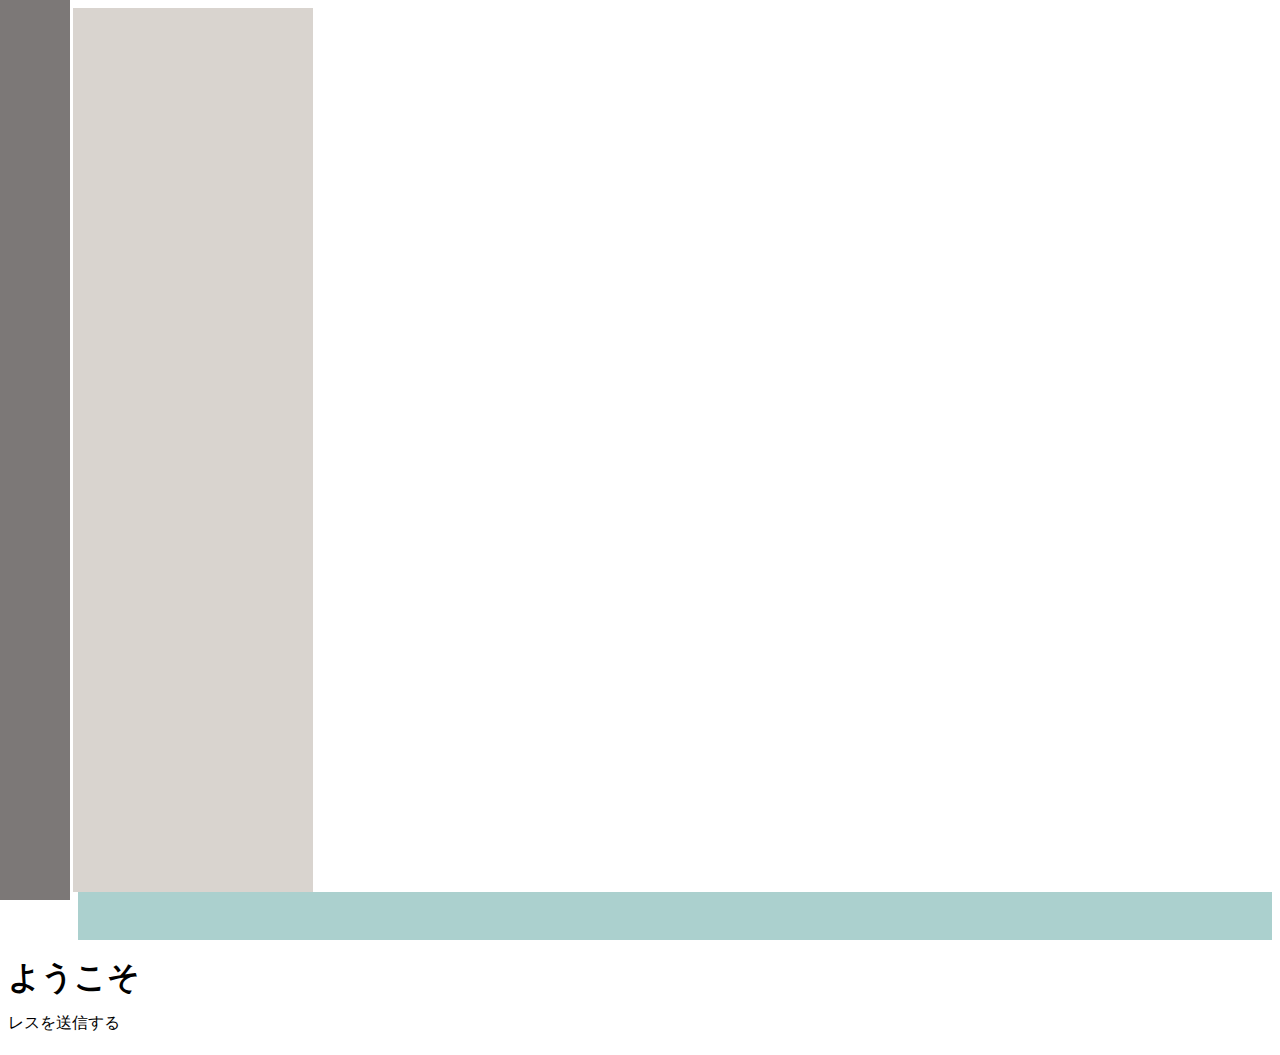
<file: CPrimeThread/index.html>
<html>

<!--
#183642
#313D5A
#73628A
#CBC5EA
#EAEAEA
-->

  <head>
    <meta charset = "utf-8">
    <link href="style.css" rel="stylesheet">
  </head>
  <body>
    <div class="container">
      <nav class = "categories" aria-label = "カテゴリー">

        <!--カテゴリー、左端に表示-->
        <div class = "th_scroller">

          <div class = "listItem">
          </div>
          <div class = "listItem">
          </div>
          <div class = "listItem">
          </div>
          <div class = "listItem">
          </div>
          <div class = "listItem">
          </div>
          <div class = "listItem">
          </div>
          <div class = "listItem">
          </div>
          <div class = "listItem">
          </div>
        </div>
      </nav>
      <div class = "base">
        <div class = "header">
        </div>
        <div class = "content">
          <div class = "sidebar">
            <div class = "catepic">
            </div>
            <div class = "panels">
              <!--ユーザーネーム、アイコン-->
            </div>
          </div>
          <div class = "body">
            <div class = "title">
            </div>
            <div class = "thread">
              <div class = "re_scroller">
                <div class = "welcomeMessage">
                  <h1 class = "welcomeM">ようこそ</h1>
                </div>
              </div>
              <form class = "form">
                <div class ="placeholder" aria-hidden = "true">
                  レスを送信する
                </div>
              </form>
            </div>
          </div>
      </div>
    </div>
  </body>
</html>
</file>
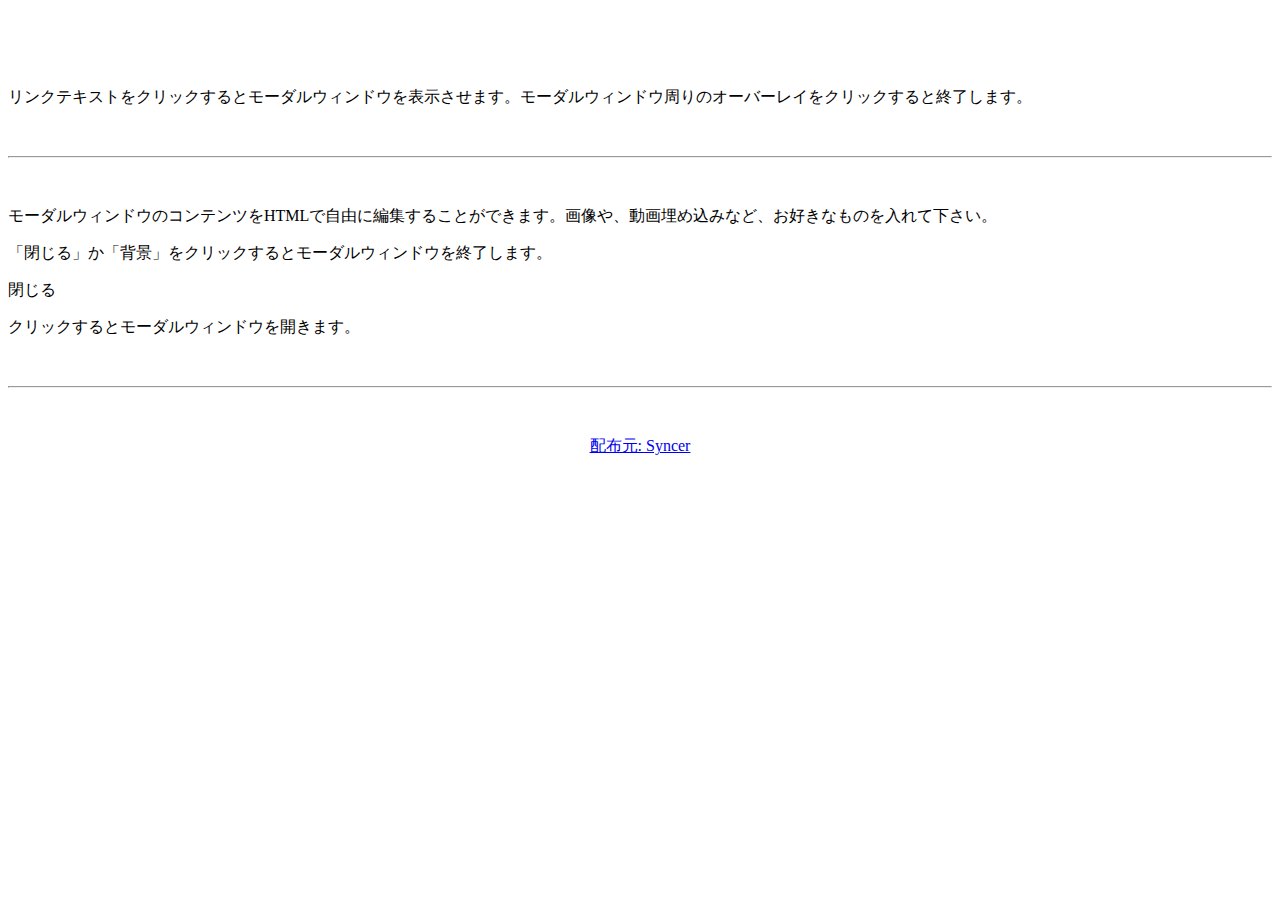
<file: CPrimeThread/modal.html>
<!DOCTYPE html>
<html>
	<head>
		<meta charset="UTF-8">
		<meta name="robots" content="noindex,nofollow">

		<!-- ビューポートの設定 -->
		<meta name="viewport" content="width=device-width, initial-scale=1.0">

		<!-- スタイルシートの読み込み -->
		<link href="modal.css" rel="stylesheet">

		<title>モーダルウィンドウのデモ</title><!--

/********************************************************************************

	SYNCER 〜 知識、感動をみんなと同期(Sync)するブログ

	* 注意
	このプログラムは、jQueryを利用しています。

	* 配布場所
	https://syncer.jp/jquery-modal-window

	* 動作確認
	https://syncer.jp/jquery-modal-window/demo/modal.html

	* 最終更新日時
	2015/08/17 15:39

	* 作者
	あらゆ

	** 連絡先
	Twitter: https://twitter.com/arayutw
	Facebook: https://www.facebook.com/arayutw
	Google+: https://plus.google.com/114918692417332410369/
	E-mail: info@syncer.jp

	※ バグ、不具合の報告、提案、ご要望など、お待ちしております。
	※ 申し訳ありませんが、ご利用者様、個々の環境における問題はサポートしていません。

********************************************************************************/

		-->
	</head>
<body>



<h1 style="text-align:center;color:#ffffff;">モーダルウィンドウのデモ</h1>
<p>リンクテキストをクリックするとモーダルウィンドウを表示させます。モーダルウィンドウ周りのオーバーレイをクリックすると終了します。</p>

<HR style="margin: 3em 0 ;">

<!-- ここからモーダルウィンドウ -->
<div id="modal-content">
	<!-- モーダルウィンドウのコンテンツ開始 -->
	<p>モーダルウィンドウのコンテンツをHTMLで自由に編集することができます。画像や、動画埋め込みなど、お好きなものを入れて下さい。</p>
	<p>「閉じる」か「背景」をクリックするとモーダルウィンドウを終了します。</p>
	<p><a id="modal-close" class="button-link">閉じる</a></p>
	<!-- モーダルウィンドウのコンテンツ終了 -->
</div>

<p><a id="modal-open" class="button-link">クリックするとモーダルウィンドウを開きます。</a></p>
<!-- ここまでモーダルウィンドウ -->


<HR style="margin: 3em 0 ;">



<p style="text-align:center"><a href="https://syncer.jp/jquery-modal-window">配布元: Syncer</a></p>




<!-- JavaScriptの読み込み -->
<script src="https://ajax.googleapis.com/ajax/libs/jquery/2.1.4/jquery.min.js"></script>
<script src="modal.js"></script>




</body>
</html>
</file>
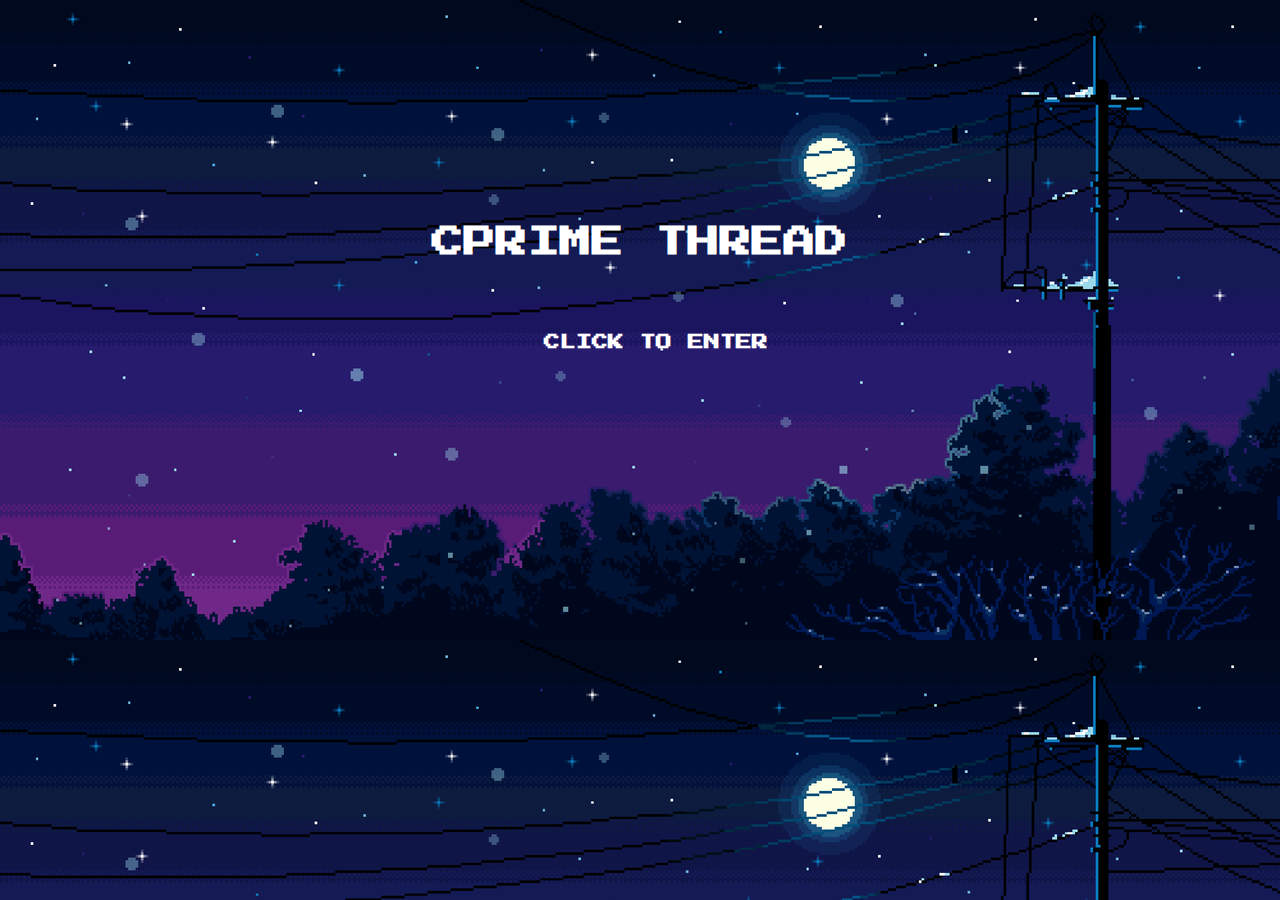
<file: CPrimeThread/topPage.html>
<!DOCTYPE html>
<html>
<head><title>TopPage</title>
<link href="https://fonts.googleapis.com/css?family=Press+Start+2P&display=swap" rel="stylesheet">
<link href="CSS\topPage.css" rel="stylesheet">
</head>
<body>
	<div class = "title">
		<div class = "th_cre">
			<h1 id = "th_tit">CPRIME THREAD</h1>
		</div>
		<a href = "/myapps22/ThreadList" class = "th_cate"><span>CLICK TO ENTER</span></a><br>
	</div>
</body>
</html>
</file>
<file: CPrimeThread/style.css>
.th_scroller{
  width: 90px;
  display: flex;
  height: 100%;
  flex: 1 1 auto;
}
.categories{
   background-color: #7C7877;
   width: 70px;
   top: 0;
   left: 0;
   position: absolute;
   bottom: 0;
}

.base{
  line-height: 1;
      margin: 0;
      padding: 0;
      font-family: Whitney,Helvetica Neue,Helvetica,Arial,sans-serif;
      overflow: hidden;
      -webkit-user-select: none;
      -moz-user-select: none;
      -ms-user-select: none;
      user-select: none;
      background: transparent;

}

.sidebar{
  flex-direction: column;
    width: 240px;
    height: 100%;
    background-color: #D9D4CF;
  flex: 0 0 auto;
    display: flex;
    flex-direction: column;
    align-items: stretch;
    justify-content: flex-start;
    flex: 1 1 auto;
    min-height: 0;
    position: relative;
    left: 65px;
}

.title{
  position: relative;
    -ms-flex: 0 0 auto;
    flex: 0 0 auto;
    z-index: 100;
    left: 70px;
    top: 0;


    position: relative;
    display: -webkit-box;
    display: -ms-flexbox;
    display: flex;
    -ms-flex-align: center;
    align-items: center;
    min-width: 0;
    width: 100%;
    -ms-flex: 0 0 auto;
    flex: 0 0 auto;
    height: 48px;
    padding: 0 8px;
    overflow: hidden;
    font-size: 16px;
    line-height: 20px;
    cursor: default;
    z-index: 2;
    background-color:#ABD0CE;
}




.body{
  position: relative;
    min-width: 0;
    min-height: 0;
    display: flex;
    -webkit-box-orient: vertical;
    -webkit-box-direction: normal;
    -ms-flex-direction: column;
    flex-direction: column;
    -webkit-box-flex: 1;
    -ms-flex: 1 1 auto;
    flex: 1 1 auto;
    overflow: hidden;
    background: var(--background-primary);
}
</file>
<file: CPrimeThread/modal.css>
.popup {
  position: fixed;
  left: 0;
  top: 0;
  width: 100%;
  height: 100%;
  z-index: 9999;
  opacity: 0;
  visibility: hidden;
  transition: .6s;

}
.popup.is-show {
  opacity: 1;
  visibility: visible;
}
.popup-inner {
  position: absolute;
  left: 50%;
  top: 50%;
  transform: translate(-50%,-50%);
  width: 80%;
  max-width: 600px;
  padding: 50px;
  color: #fff;
  background-color: #000;
  z-index: 2;
  border:5px solid #fff;
}
.popup-inner img {
  width: 100%;
}
.close-btn {
  position: absolute;
  right: 0;
  top: 0;
  width: 50px;
  height: 50px;
  line-height: 50px;
  text-align: center;
  cursor: pointer;
}
.close-btn i {
  font-size: 20px;
  color: #333;
}
.black-background {
  position: absolute;
  left: 0;
  top: 0;
  width: 100%;
  height: 100%;
  background-color: rgba(0,0,0,.8);
  z-index: 1;
  cursor: pointer;
}
</file>
